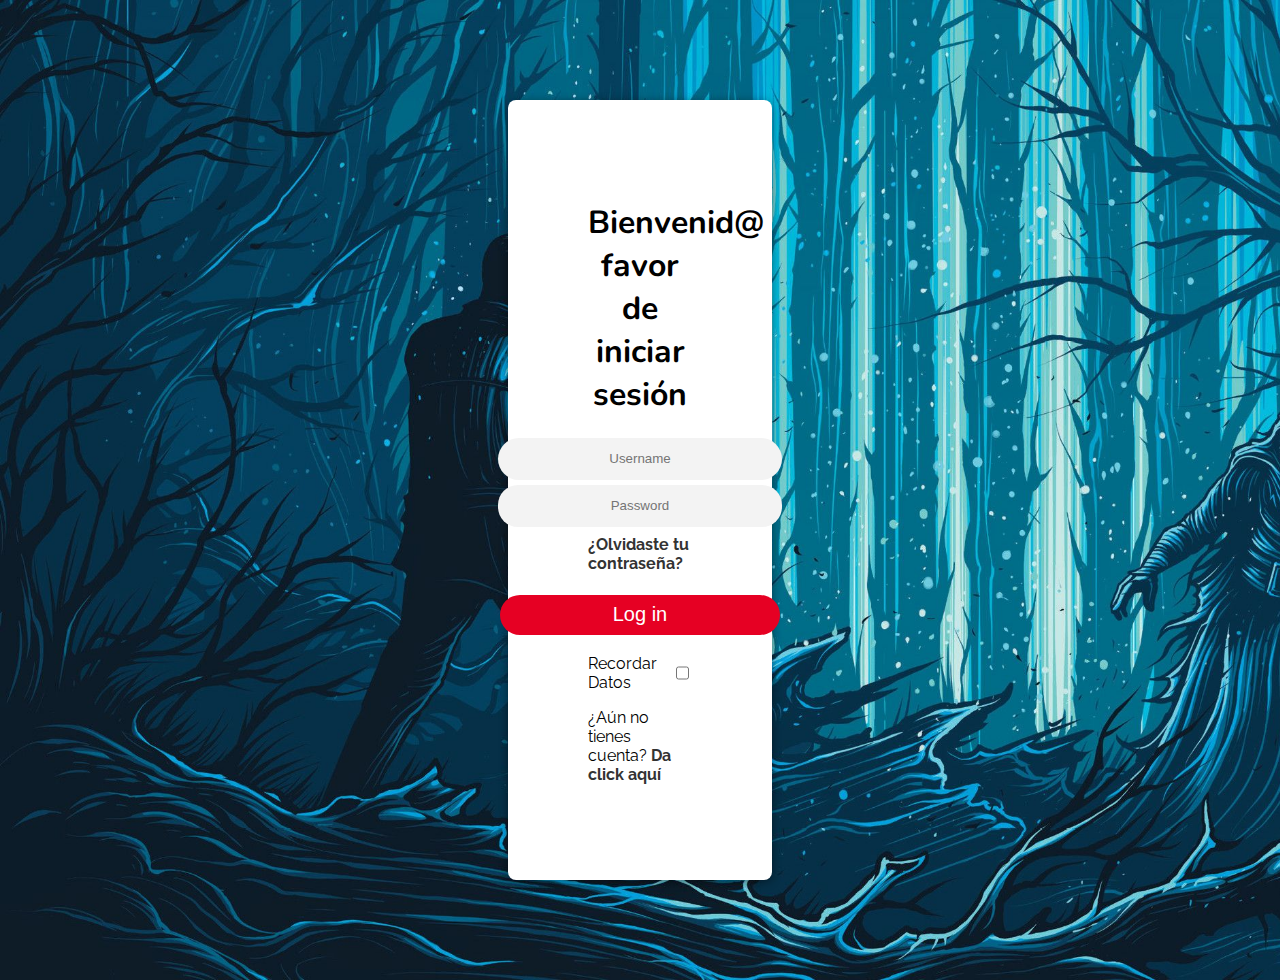
<file: index.html>
<!DOCTYPE html>
<html lang="en">
<head>
    <meta charset="UTF-8">
    <meta http-equiv="X-UA-Compatible" content="IE=edge">
    <meta name="viewport" content="width=device-width, initial-scale=1.0">
    <link rel="stylesheet" href="./assets/stylesheet.css">
    <title>Log in</title>
</head>
<body>

    <main class="container">
        <h1>Bienvenid@ favor de iniciar sesión</h1>
        <div>
            <form action="success.html">

            <div class="flex flex-column align-center">
                <input type="text" name="User" id="username" placeholder="Username">
            </div>

            <div class="flex flex-column align-center">
                <input type="password" name="Contraseña" id="contraseña" placeholder="Password">
            </div>

            <div class="flex flex-row justify-center">
                <a id="pass" href="forgotpass.html" target="_blank">¿Olvidaste tu contraseña?</a>
            </div>

            <div class="flex flex-column align-center">
                <button>Log in</button><br>
            </div>

            <div class="flex flex-row justify-center">
                <label for="">Recordar Datos</label>
                <input type="checkbox" name="check">
            </div>

            </form>
        </div>


        <div class="flex flex-row justify-center">
            <p>¿Aún no tienes cuenta?<a href="register.html" target="_blank"> Da click aquí</a></p>
        </div>


    </main>
</body>
</html>
</file>
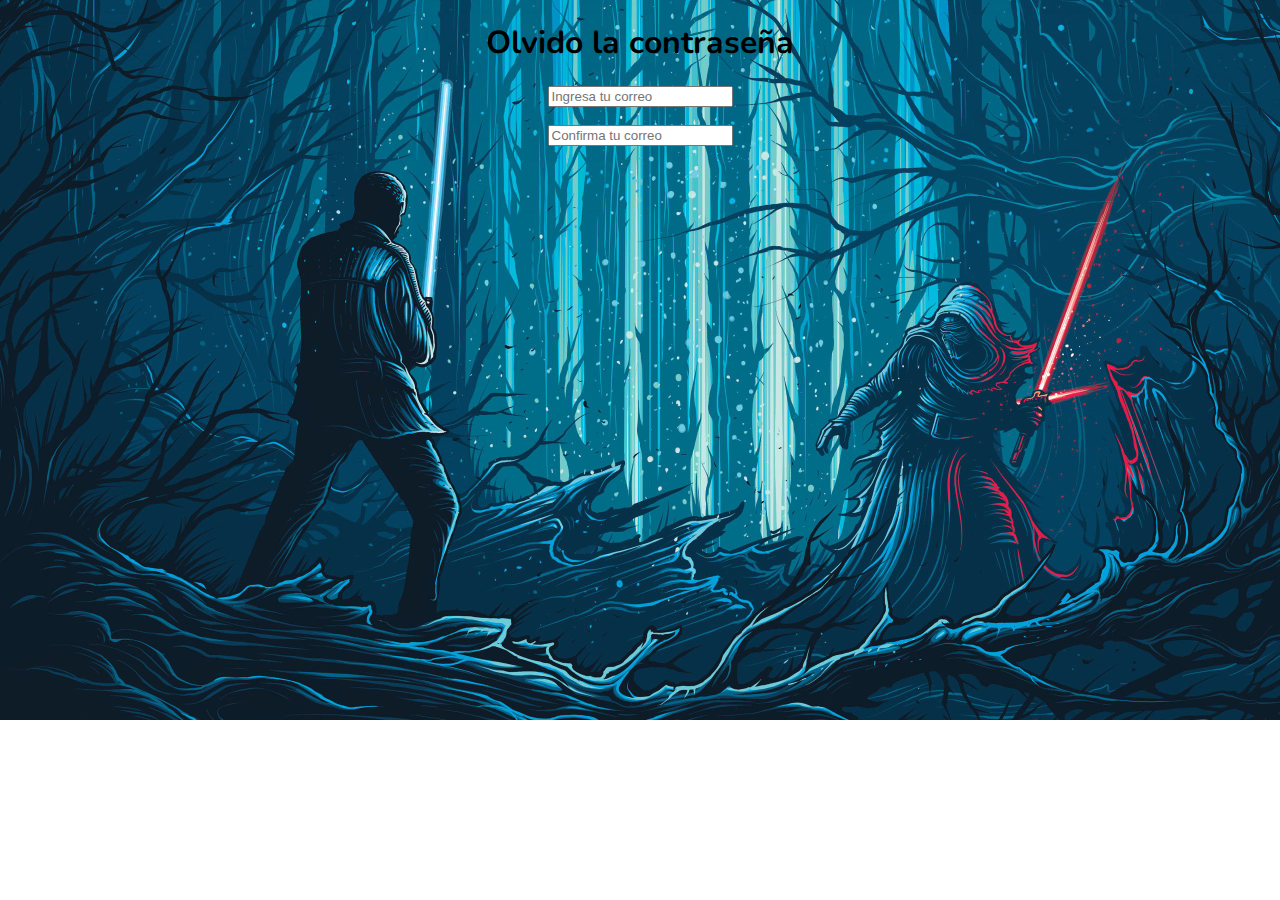
<file: forgotpass.html>
<!DOCTYPE html>
<html lang="en">
<head>
    <meta charset="UTF-8">
    <meta http-equiv="X-UA-Compatible" content="IE=edge">
    <meta name="viewport" content="width=device-width, initial-scale=1.0">
    <link rel="stylesheet" href="assets/stylesheet.css">
    <title>Olvidaste Contraseña</title>
</head>
<body>
    <h1>Olvido la contraseña</h1>

    <main>
        <form action="">
            <div class="flex flex-row justify-center">
                <input type="text" name="correo" placeholder="Ingresa tu correo">
            </div>

            <br>

            <div class="flex flex-row justify-center">
                <input type="text" name="correo" placeholder="Confirma tu correo">
            </div>

            
        </form>




    </main>
</body>
</html>
</file>
<file: assets/stylesheet.css>
@import url('https://fonts.googleapis.com/css2?family=Nunito:wght@300;700&display=swap');
@import url('https://fonts.googleapis.com/css2?family=Raleway&display=swap');

body{
    background-image: url(/assets/img/fondo.jpg);
    background-repeat: no-repeat;
    background-size: cover;
    position: relative;
}

h1 {
    text-align: center;
    font-family: 'Nunito', sans-serif;
}

a {
    margin-top: 8px;
    margin-bottom: 12px;
    text-decoration: none;
    color: rgb(51, 51, 51);
    font-weight: bold;
}

#pass {
    margin-top: 8px;
    margin-bottom: 12px;
    color: rgb(51, 51, 51);
    font-weight: bold;
}

.container {
    margin-top: 100px;
    margin-bottom: 100px;
    margin-left: 500px;
    margin-right: 500px;
    width: auto;
    height: auto;
    background-color: white;
    padding: 80px;
    border-radius: 8px;
    font-family: 'Raleway', sans-serif;
    box-shadow: rgb(0 0 0 / 45%) 0px 2px 10px;
}

.flex{
    display: flex;
}

.flex-column {
    flex-direction: column;
}

.flex-row {
    flex-direction: row;
}

.flex-center{
    justify-content: center;
}

.align-center {
    align-items: center;
}

.justify-center{ 
    justify-content: center;
}

#username{
    width: 280px;
    height: 40px;
    text-align: center;
    color: black;
    background-color: rgb(243, 243, 243);
    border: 0;
    border-radius: 25px;
}

#contraseña {
    width: 280px;
    height: 40px;
    margin-top: 5px;
    text-align: center;
    color: black;
    background-color: rgb(243, 243, 243);
    border: 0;
    border-radius: 20px;
}

#apellido {
    width: 280px;
    height: 40px;
    margin-top: 5px;
    text-align: center;
    color: black;
    background-color: rgb(243, 243, 243);
    border: 0;
    border-radius: 20px;
}

#correo {
    width: 280px;
    height: 40px;
    margin-top: 5px;
    text-align: center;
    color: black;
    background-color: rgb(243, 243, 243);
    border: 0;
    border-radius: 20px;
}

button{
    width: 280px;
    height: 40px;
    margin-top: 10px;
    color: white;
    font-size: 20px;
    background-color: rgb(230, 0, 35);
    border: 0;
    border-radius: 20px;
}

button:hover {
    color: rgb(230, 0, 35);
    background-color: white;
    transition: 0.4s;
}

#fecha {
    margin-bottom: 0;
}
</file>
